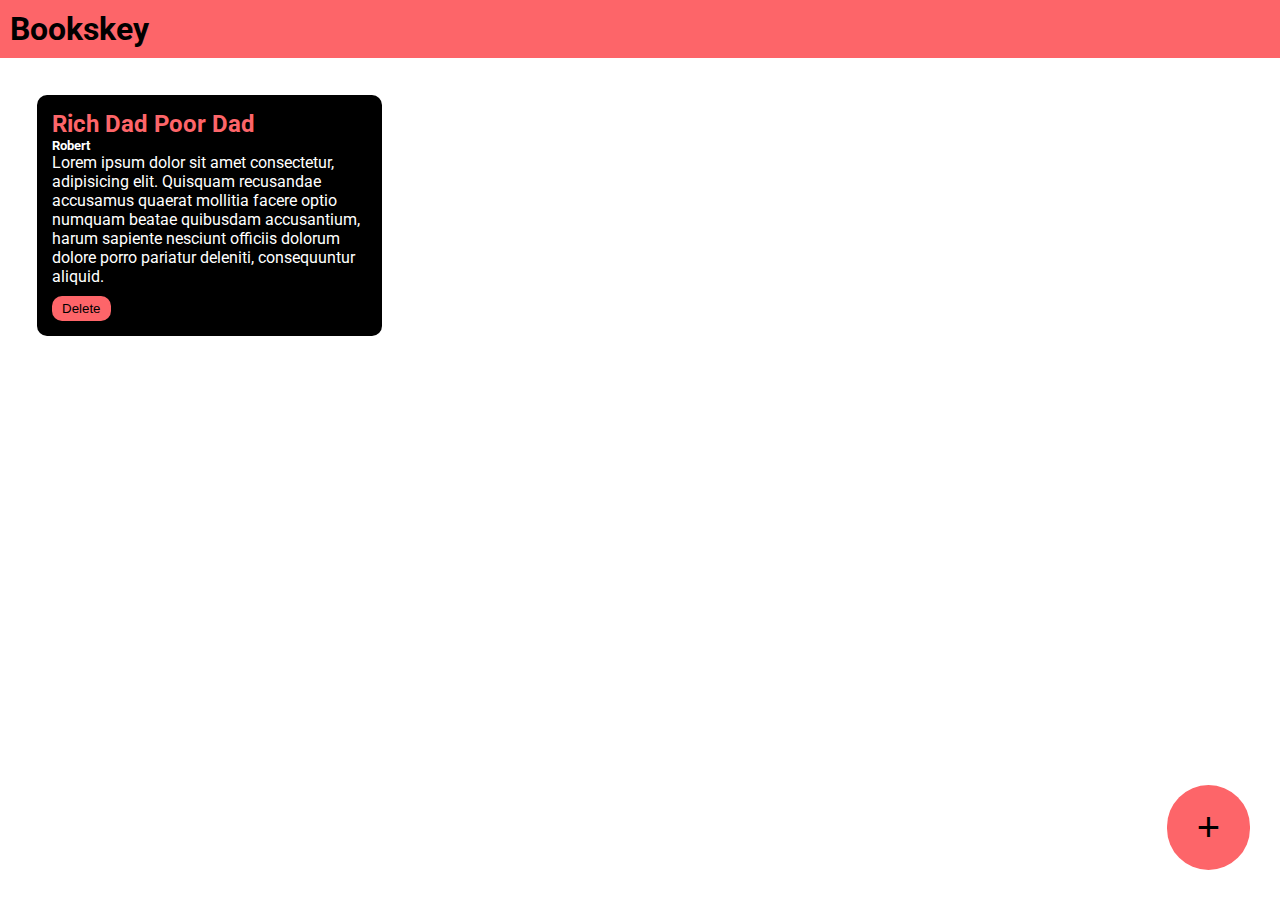
<file: Bookskey/index.html>
<!DOCTYPE html>
<html lang="en">
<head>
    <meta charset="UTF-8">
    <meta name="viewport" content="width=device-width, initial-scale=1.0">
    <title>Bookskey</title>
    <link rel="stylesheet" href="style.css">
    <link href="https://fonts.googleapis.com/css2?family=Roboto:wght@400;700&display=swap" rel="stylesheet">
</head>
<body>
     <div class="navbar">
        <h1>Bookskey</h1>
     </div>
     <div class="container">
        <div class="book-container">
            <h2>Rich Dad Poor Dad</h2>
            <h5>Robert</h5>
            <p>Lorem ipsum dolor sit amet consectetur, adipisicing elit. Quisquam recusandae accusamus quaerat mollitia facere optio numquam beatae quibusdam accusantium, harum sapiente nesciunt officiis dolorum dolore porro pariatur deleniti, consequuntur aliquid.</p>
            <button onclick="deletebook(event)">Delete</button>
        </div>
    </div>
    <div class="popup-overlay"></div>
    <div class="popup-box">
        <h2>Add Book</h2>
        <form>
            <input type="text" placeholder="Book Title" id="book-title-input">
            <input type="text" placeholder="Book Author" id="book-author-input">
            <textarea placeholder="Short Description" id="book-description-input"></textarea>
            <button id="add-book">ADD</button>
            <button id="cancel-popup">CANCEL</button>
        </form>


    </div>


     <button class="add-button" id="add-popup-button">+</button>
    <script src="script.js"></script>
</body>
</html>
</file>
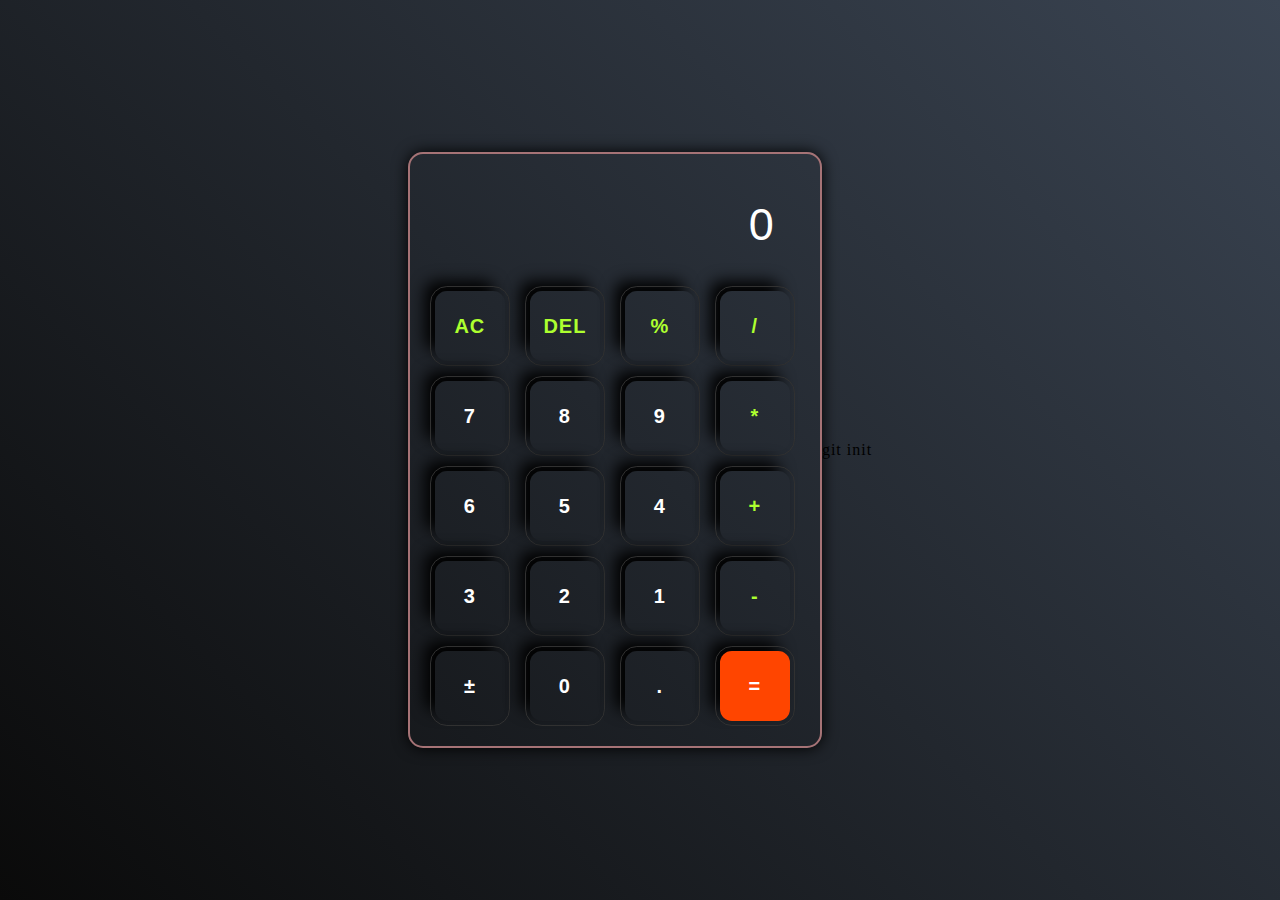
<file: Calculator/index.html>
<!DOCTYPE html>
<html lang="en">
<head>
    <meta charset="UTF-8">
    <meta name="viewport" content="width=device-width, initial-scale=1.0">
    <title>Calculator</title>
    <link rel="stylesheet" href="style.css">
</head>
<body>
    <div class="Calculator">
        <div class="display">
            <input type="text" id="inputBox" value="0" placeholder="0" disabled>
        </div>
        <div class="row">
            <button type="button" class="opr">AC</button>
            <button type="button" class="opr">DEL</button>
            <button type="button" class="opr">%</button>
            <button type="button" class="opr">/</button>
        </div>

        <div class="row">
            <button type="button">7</button>
            <button type="button">8</button>
            <button type="button">9</button>
            <button type="button" class="opr">*</button>
        </div>

        <div class="row">
            <button type="button">6</button>
            <button type="button">5</button>
            <button type="button">4</button>
            <button type="button" class="opr">+</button>
        </div>

        <div class="row">
            <button type="button">3</button>
            <button type="button">2</button>
            <button type="button">1</button>
            <button type="button" class="opr">-</button>
        </div>

        <div class="row">
            <button type="button" id="plusMinus">&#xB1</button>
            <button type="button">0</button>
            <button type="button">.</button>
            <button type="button" id="eqBtn">=</button>
        </div>
    </div>

    <script src="script.js"></script>
    
</body>
</html>git init
</file>
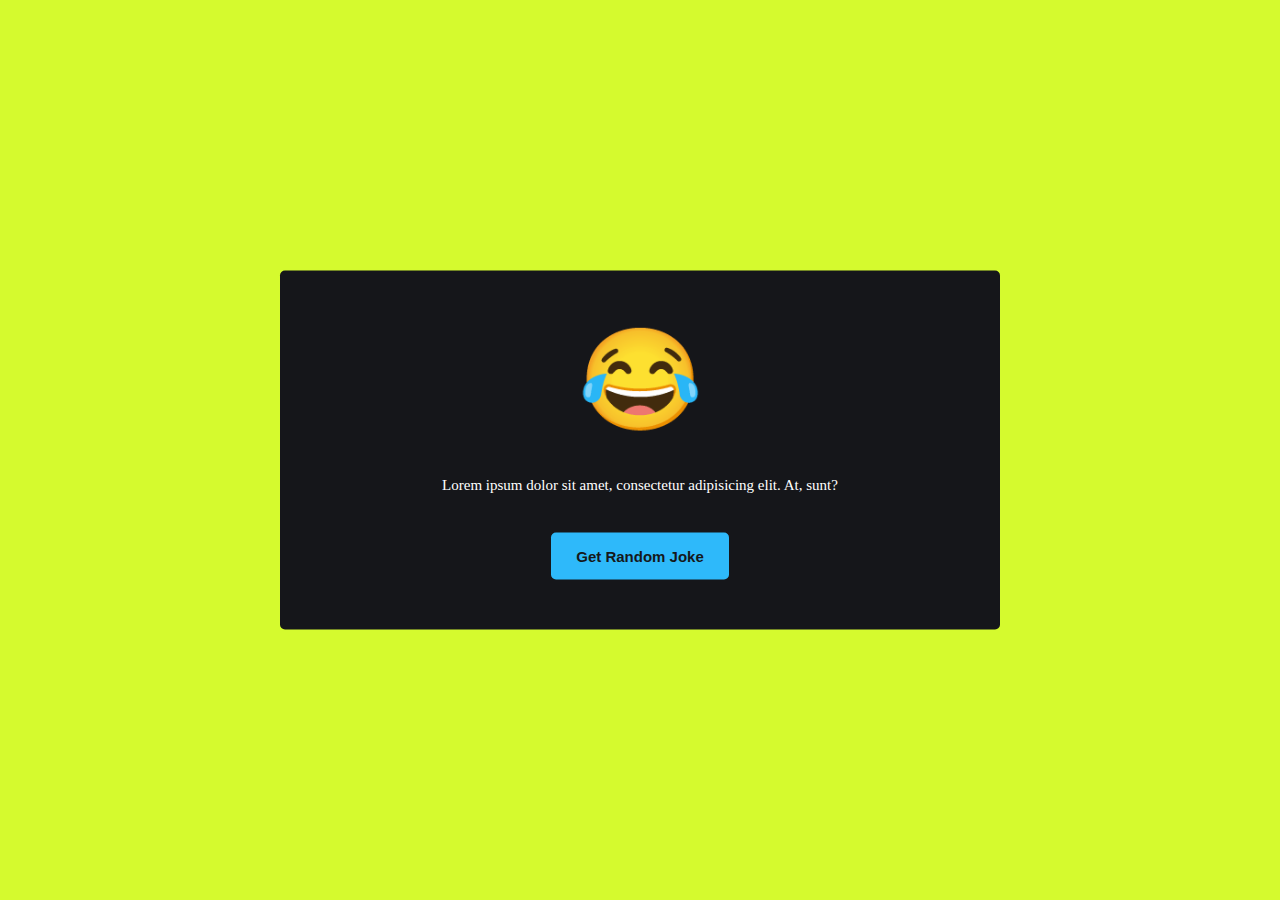
<file: joke generator/index.html>
<!DOCTYPE html>
<html lang="en">
<head>
    <meta charset="UTF-8">
    <meta name="viewport" content="width=device-width, initial-scale=1.0">
    <title>Random Joke Generator</title>
    <link rel="stylesheet" href="style.css">
    

</head>
<body>
    <div class="wrapper">
        <span>&#128514</span>
        <p id="joke">Lorem ipsum dolor sit amet, consectetur adipisicing elit. At, sunt?</p>
        <button id="btn">Get Random Joke</button>
    </div>
    <script src="script.js"></script>

</body>
</html>
</file>
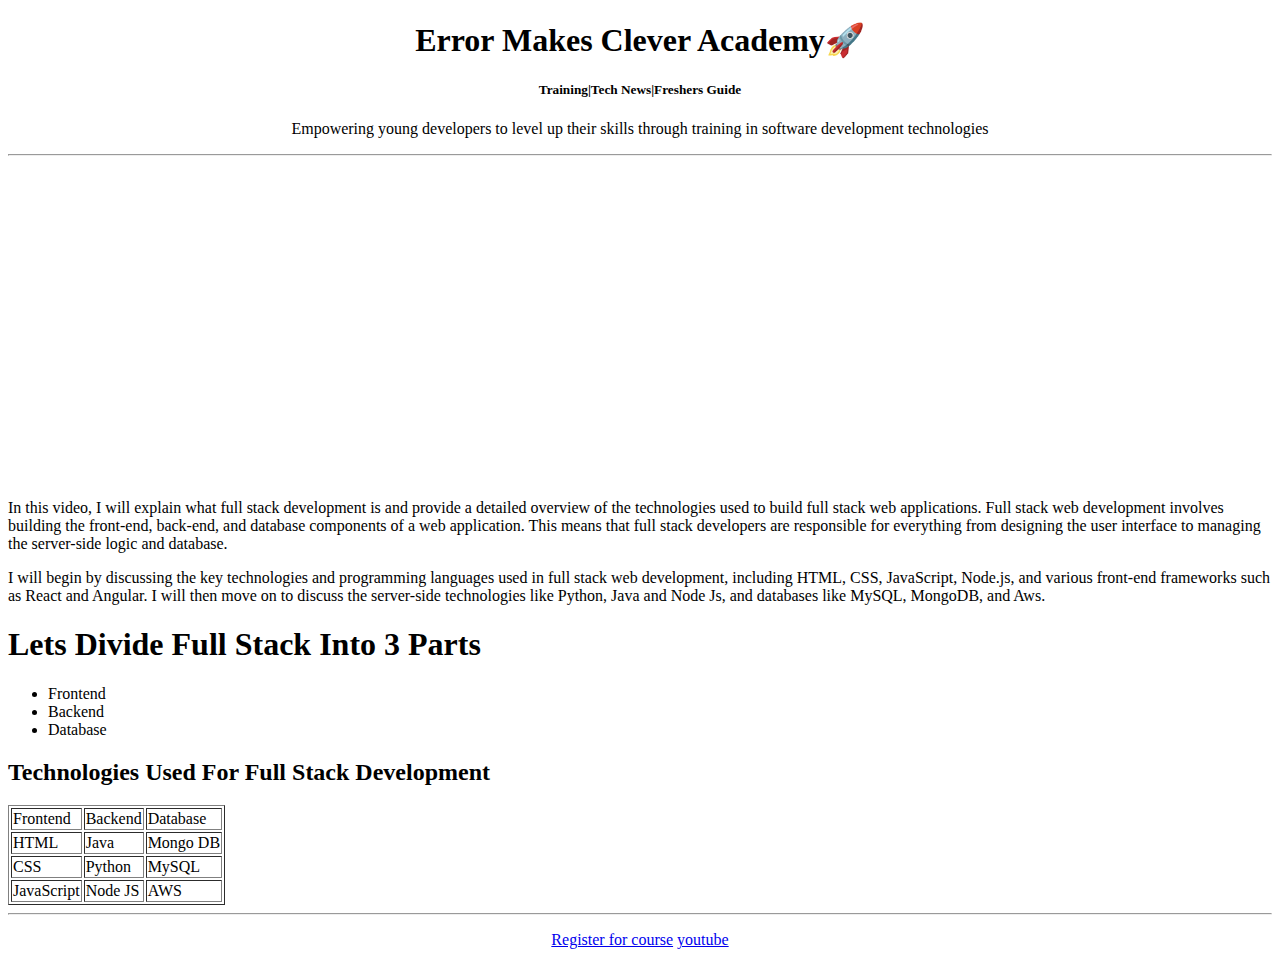
<file: EMC Web Page HTML Project/starter/index.html>
<!DOCTYPE html>

<head>
    <title>EMC</title>
</head>
<body>
    <center>
    <h1>Error Makes Clever Academy🚀</h1>
    <h5>Training|Tech News|Freshers Guide</h5>
    <p>Empowering young developers to level up their skills through training in software development technologies
    </p>
    </center>
    <hr>
    <center>
    <iframe width="560" height="315" src="https://www.youtube.com/embed/5QzzeYHApV0?si=MKg0-fSG3BQ71myt" title="YouTube video player" frameborder="0" allow="accelerometer; autoplay; clipboard-write; encrypted-media; gyroscope; picture-in-picture; web-share" referrerpolicy="strict-origin-when-cross-origin" allowfullscreen>

    </iframe>
    </center>
    <p>In this video, I will explain what full stack development is and provide a detailed overview of the technologies used to build full stack web applications. Full stack web development involves building the front-end, back-end, and database components of a web application. This means that full stack developers are responsible for everything from designing the user interface to managing the server-side logic and database.
    </p>
    <p>I will begin by discussing the key technologies and programming languages used in full stack web development, including HTML, CSS, JavaScript, Node.js, and various front-end frameworks such as React and Angular. I will then move on to discuss the server-side technologies like Python, Java and Node Js, and databases like MySQL, MongoDB, and Aws.
    </p>
    <h1>Lets Divide Full Stack Into 3 Parts</h1>
    <ul>
        <li>Frontend</li>
        <li>Backend</li>
        <li>Database</li>
    </ul>
    <h2>Technologies Used For Full Stack Development</h2>
    <table border="1">
        <tr>
            <td>Frontend</td> <td>Backend</td> <td>Database</td>
        </tr>
        <tr>
            <td>HTML</td> <td>Java</td> <td>Mongo DB</td>
        </tr>
        <tr>
            <td>CSS</td> <td>Python</td> <td>MySQL</td>
        </tr>
        <tr>
            <td>JavaScript</td> <td>Node JS</td> <td>AWS</td>
        </tr>
    </table>
    <hr>
    <p>
        <center>
        <a href="register.html">Register for course</a> <a href="https://www.youtube.com/@ErrorMakesClever">youtube</a>
        </center>
        </p>


    </body>
</html>
</file>
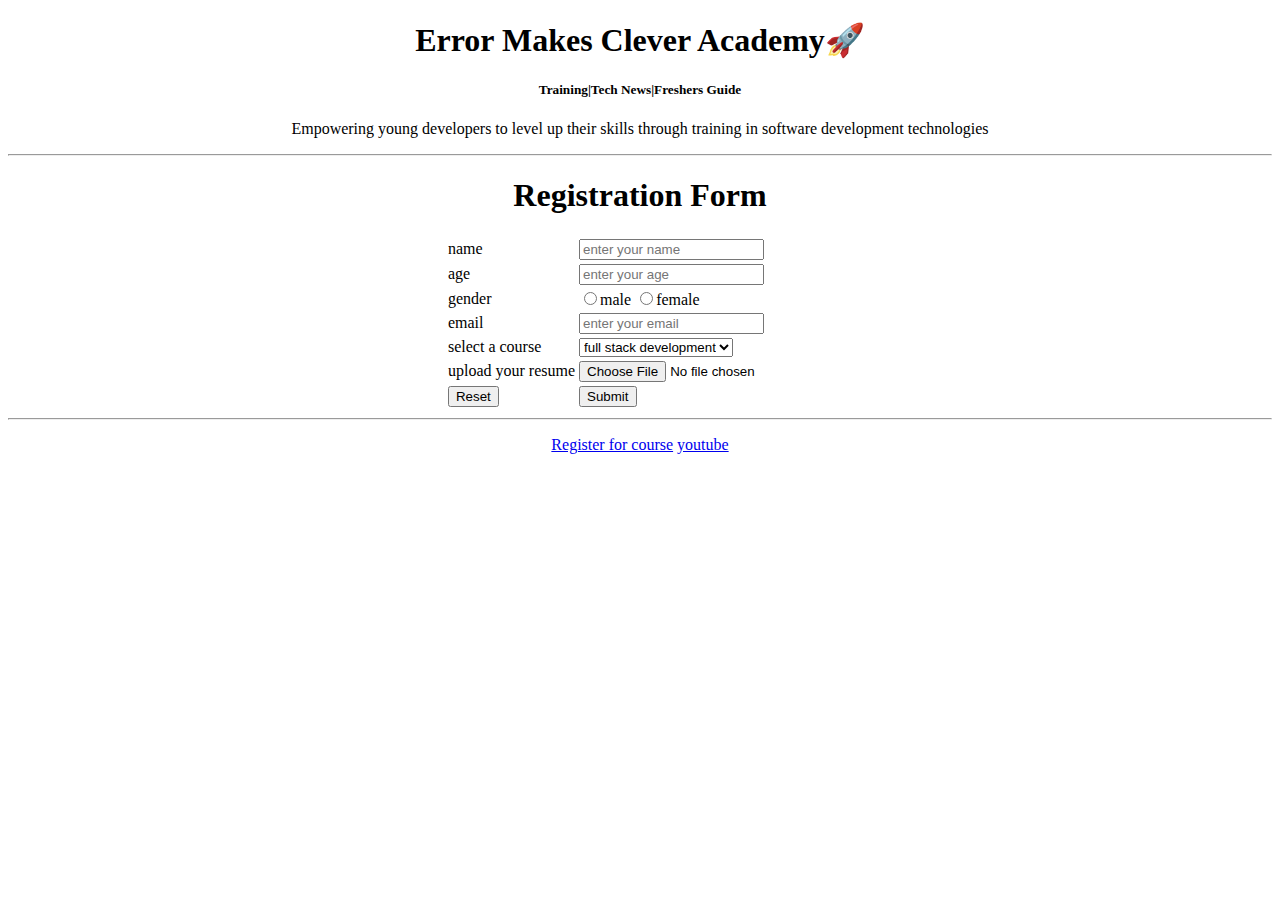
<file: EMC Web Page HTML Project/starter/register.html>
<!DOCTYPE html>
<head>
    
    <title>Register</title>
</head>
<body>
    <center>
        <h1>Error Makes Clever Academy🚀</h1>
        <h5>Training|Tech News|Freshers Guide</h5>
        <p>Empowering young developers to level up their skills through training in software development technologies
        </p>
    </center>
    <hr>
    <center>
        <h1>Registration Form</h1>
        <form>
            <table>
                <tr>
                    <td>name</td> <td><input type="text" placeholder="enter your name"></td>
                </tr>
                <tr>
                    <td>age</td> <td><input type="number" placeholder="enter your age"></td>
                </tr>
                <tr>
                    <td>gender</td> 
                    <td>
                        <input type="radio" name="gender">male
                        <input type="radio" name="gender">female
                    </td>
                </tr>
                <tr>
                    <td>email</td> <td><input type="email" placeholder="enter your email"></td>
                </tr>
                <tr>
                    <td>select a course</td>
                    <td>
                        <select>
                            <option>full stack development</option>
                            <option>python pragramming</option>
                            <option>sql</option>
                        </select>
                    </td>
                </tr>
                <tr>
                    <td>upload your resume</td> 
                    <td>
                        <input type="file">
                    </td>
                </tr>
                <tr>
                    <td><input type="reset"></td>
                    <td><input type="submit"></td>
                </tr>
        </table>
    </form>            
    </center>
    <hr>
    <p>
        <center>
        <a href="register.html">Register for course</a> <a href="https://www.youtube.com/@ErrorMakesClever">youtube</a>
        </center>
        </p>
</body>
</html>
</file>
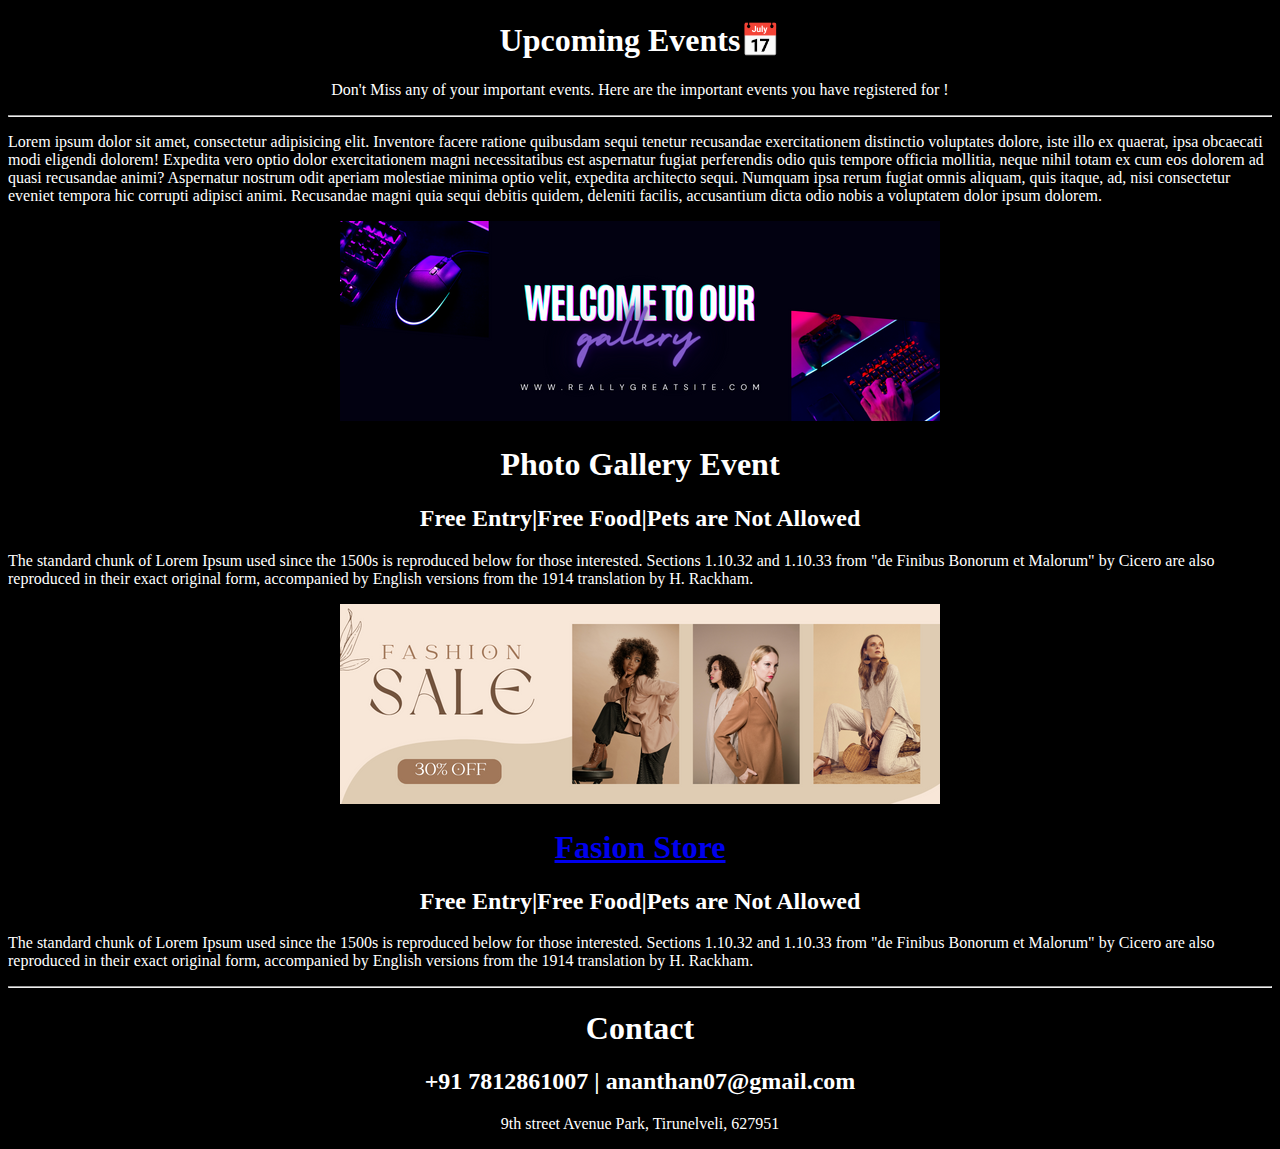
<file: Event management  HTML/html-youtube-tutorial-main/Event Management HTML Project/starter/event.html>
<!DOCTYPE html>
<html>
    <head>
        <title>Event</title>
        <link rel="icon" href="img/date.png">
    </head>

    <body bgcolor="black" style="color:white;">
        <center>
        <h1> Upcoming Events📅</h1>
        <p>Don't Miss any of your important events. Here are the important events you have registered for !</p>
        </center>

        <hr>

        <p>Lorem ipsum dolor sit amet, consectetur adipisicing elit. Inventore facere ratione quibusdam sequi tenetur recusandae exercitationem distinctio voluptates dolore, iste illo ex quaerat, ipsa obcaecati modi eligendi dolorem! Expedita vero optio dolor exercitationem magni necessitatibus est aspernatur fugiat perferendis odio quis tempore officia mollitia, neque nihil totam ex cum eos dolorem ad quasi recusandae animi? Aspernatur nostrum odit aperiam molestiae minima optio velit, expedita architecto sequi. Numquam ipsa rerum fugiat omnis aliquam, quis itaque, ad, nisi consectetur eveniet tempora hic corrupti adipisci animi. Recusandae magni quia sequi debitis quidem, deleniti facilis, accusantium dicta odio nobis a voluptatem dolor ipsum dolorem.</p>
        <center>
        <img src="img/event1.png">

        <h1>Photo Gallery Event</h1>
        <h2>Free Entry|Free Food|Pets are Not Allowed</h2>
        </center>
        <p>The standard chunk of Lorem Ipsum used since the 1500s is reproduced below for those interested. Sections 1.10.32 and 1.10.33 from "de Finibus Bonorum et Malorum" by Cicero are also reproduced in their exact original form, accompanied by English versions from the 1914 translation by H. Rackham.

        </p>
        <center>
            <img src="img/event2.png">
            <h1>
                <a href="https://www.myntra.com/">Fasion Store</a>
            </h1>
            <h2>Free Entry|Free Food|Pets are Not Allowed</h2>
        </center>
        <p>The standard chunk of Lorem Ipsum used since the 1500s is reproduced below for those interested. Sections 1.10.32 and 1.10.33 from "de Finibus Bonorum et Malorum" by Cicero are also reproduced in their exact original form, accompanied by English versions from the 1914 translation by H. Rackham.</p>
        
        <hr>
        <center>
        <h1>Contact</h1>
        <h2>+91 7812861007 | ananthan07@gmail.com</h2>
        <p>9th street Avenue Park, Tirunelveli, 627951</p>
        </center>


    </body>
</html>
</file>
<file: Bookskey/style.css>
*{
    margin: 0;
    padding: 0;
}
body{
    font-family: 'Roboto', sans-serif;
}
.navbar{
    background-color: #fd6569;
    padding: 10px;
    
}
.container{
    padding: 10px;
}
.book-container{
    padding: 15px;
    width: 25%;
    background-color: black;
    border-radius: 10px;
    color: white;
    margin: 3dvh;
    vertical-align: top;
    display: inline-block;
}
.book-container h2{
    color: #fd6569;
}
.book-container button{
    background-color: #fd6569;
    color: black;
    border-radius: 10px;
    padding-top: 5px;
    padding-bottom: 5px;
    padding-left: 10px;
    padding-right: 10px;
    border: none;
    margin-top: 10px;   

}
.add-button{
    background-color: #fd6569;
    color: black;
    border-radius: 100px;
    padding-top: 20px;
    padding-bottom: 20px;
    padding-left: 30px;
    padding-right: 30px;
    border: none;
    font-size: 40px;
    position: fixed;
    bottom: 30px;
    right: 30px;
}
.popup-overlay{
    background-color: black;
    opacity: 0.8;
    position: absolute;
    width: 100%;
    height: 100%;
    top: 0;
    left: 0;
    z-index: 1;
    display: none;
}
.popup-box{
    background-color: #fd6569;
    width: 40%;
    padding: 40px;
    border-radius: 10px;
    position: absolute;
    top: 20%;
    left: 30%;
    z-index: 2;
    display: none;

}
.popup-box input{
    background: transparent;
    border: none;
    width: 100%;
    margin: 5px;
    padding: 5px;
    font-size: 20px;
    border-bottom: solid black 2px;
}
.popup-box textarea{
    background: transparent;
    width: 100%;
    margin: 5px;
    padding: 5px;
    font-size: 20px;
    border-bottom: solid black 2px;
}
.popup-box input::placeholder{
    color: black;
}
.popup-box textarea::placeholder{
    color: black;
}
.popup-box button{
    background-color: black;
    color: white;
    padding-left: 20px;
    padding-right: 20px;
    padding-top: 10px;
    padding-bottom: 10px;
    border: none;
    margin: 5px;
}
.popup-box input:focus{
    outline: none;
}
.popup-box textarea:focus{
    outline: none;
}
</file>
<file: Calculator/style.css>
*{
    margin: 0;
    padding: 0;
    box-sizing: border-box;
    letter-spacing: 1px;
}
body{
    min-height: 100vh;
    max-width: 100%;
    display: flex;
    justify-content: center;
    align-items: center;
    background: linear-gradient(45deg, #0a0a0a,#3a4452);
}
.Calculator{
    padding: 15px;
    box-shadow: 0 0 15px #000;
    border: 2px solid rgb(166, 115, 118);
    border-radius: 15px;
}
.display input{
    width: 360px;
    border: none;
    outline: none;
    padding: 20px;
    margin: 10px;
    background: transparent;
    color: #fff;
    font-size: 45px;
    text-align: right;
    cursor: pointer;

}
input::placeholder{
    color: #fff;
}
button{
    width: 70px;
    height: 70px;
    margin: 10px;
    background: transparent;
    color: #fff;
    font-size: 20px;
    font-weight: 550;
    border: 0;
    border-radius: 17%;
    box-shadow: -10px -10px 15px #000;
    outline: 1px solid #313131;
    outline-offset: 4px;
    cursor: pointer;
}
button:active{
    background: #000;
    transform: translate(3px 3px);
}
.opr{
    color:greenyellow;
    background: translate( 3px 3px);
    font-size: 600;
}
#eqBtn{
    background: orangered;
    font-weight: 800;
}
</file>
<file: joke generator/style.css>
*{
    padding: 0px;
    margin: 0px;
    box-sizing: border-box;
    
}
body{
    background-color:#d5fa2e;
}
.wrapper{
    width: 80vmin;
    padding: 50px 40px;
    background-color: #15161a;
    position: absolute;
    transform: translate(-50%, -50%);
    top: 50%;
    left: 50%;
    border-radius: 5px;
    box-shadow: 20px 20px 40px rgba(97,63,0,0,4);
}
span{
    display: block;
    text-align: center;
    font-size: 100px;
}
p{
    font-size: 15px;
    text-align: center;
    color: #ffffff;
    font-weight: 400;
    word-wrap: break-word;
    line-height: 35px;
    margin: 30px 0;
    opacity: 1;
}
.fade{
    opacity: 1;
    transition: opacity 1.5s;
}
button{
    background-color: #2eb9fa;
    display: block;
    border: none;
    padding: 5px;
    font-size: 15px;
    color: #15181a;
    font-weight: 600;
    padding: 15px 25px;
    margin: 0 auto;
    border-radius: 5px;
    cursor: pointer;
}
</file>
